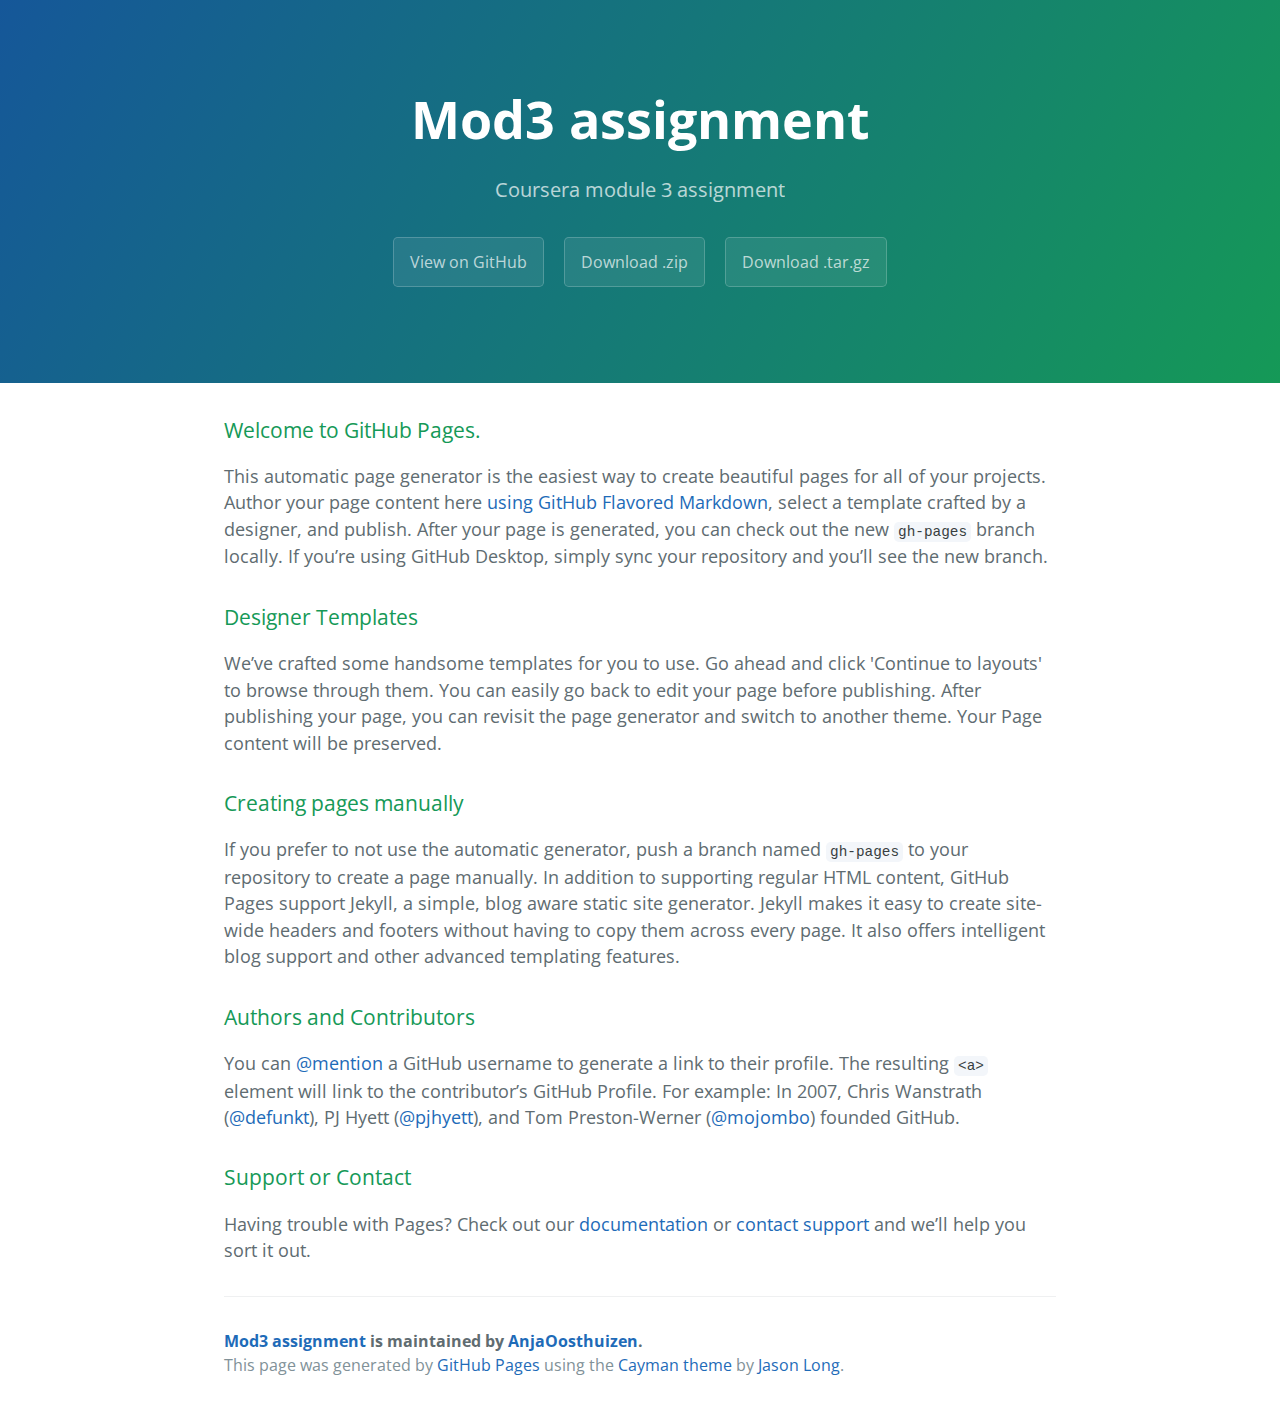
<file: index.html>
<!DOCTYPE html>
<html lang="en-us">
  <head>
    <meta charset="UTF-8">
    <title>Mod3 assignment by AnjaOosthuizen</title>
    <meta name="viewport" content="width=device-width, initial-scale=1">
    <link rel="stylesheet" type="text/css" href="stylesheets/normalize.css" media="screen">
    <link href='https://fonts.googleapis.com/css?family=Open+Sans:400,700' rel='stylesheet' type='text/css'>
    <link rel="stylesheet" type="text/css" href="stylesheets/stylesheet.css" media="screen">
    <link rel="stylesheet" type="text/css" href="stylesheets/github-light.css" media="screen">
  </head>
  <body>
    <section class="page-header">
      <h1 class="project-name">Mod3 assignment</h1>
      <h2 class="project-tagline">Coursera module 3 assignment</h2>
      <a href="https://github.com/AnjaOosthuizen/mod3_Assignment" class="btn">View on GitHub</a>
      <a href="https://github.com/AnjaOosthuizen/mod3_Assignment/zipball/master" class="btn">Download .zip</a>
      <a href="https://github.com/AnjaOosthuizen/mod3_Assignment/tarball/master" class="btn">Download .tar.gz</a>
    </section>

    <section class="main-content">
      <h3>
<a id="welcome-to-github-pages" class="anchor" href="#welcome-to-github-pages" aria-hidden="true"><span aria-hidden="true" class="octicon octicon-link"></span></a>Welcome to GitHub Pages.</h3>

<p>This automatic page generator is the easiest way to create beautiful pages for all of your projects. Author your page content here <a href="https://guides.github.com/features/mastering-markdown/">using GitHub Flavored Markdown</a>, select a template crafted by a designer, and publish. After your page is generated, you can check out the new <code>gh-pages</code> branch locally. If you’re using GitHub Desktop, simply sync your repository and you’ll see the new branch.</p>

<h3>
<a id="designer-templates" class="anchor" href="#designer-templates" aria-hidden="true"><span aria-hidden="true" class="octicon octicon-link"></span></a>Designer Templates</h3>

<p>We’ve crafted some handsome templates for you to use. Go ahead and click 'Continue to layouts' to browse through them. You can easily go back to edit your page before publishing. After publishing your page, you can revisit the page generator and switch to another theme. Your Page content will be preserved.</p>

<h3>
<a id="creating-pages-manually" class="anchor" href="#creating-pages-manually" aria-hidden="true"><span aria-hidden="true" class="octicon octicon-link"></span></a>Creating pages manually</h3>

<p>If you prefer to not use the automatic generator, push a branch named <code>gh-pages</code> to your repository to create a page manually. In addition to supporting regular HTML content, GitHub Pages support Jekyll, a simple, blog aware static site generator. Jekyll makes it easy to create site-wide headers and footers without having to copy them across every page. It also offers intelligent blog support and other advanced templating features.</p>

<h3>
<a id="authors-and-contributors" class="anchor" href="#authors-and-contributors" aria-hidden="true"><span aria-hidden="true" class="octicon octicon-link"></span></a>Authors and Contributors</h3>

<p>You can <a href="https://help.github.com/articles/basic-writing-and-formatting-syntax/#mentioning-users-and-teams" class="user-mention">@mention</a> a GitHub username to generate a link to their profile. The resulting <code>&lt;a&gt;</code> element will link to the contributor’s GitHub Profile. For example: In 2007, Chris Wanstrath (<a href="https://github.com/defunkt" class="user-mention">@defunkt</a>), PJ Hyett (<a href="https://github.com/pjhyett" class="user-mention">@pjhyett</a>), and Tom Preston-Werner (<a href="https://github.com/mojombo" class="user-mention">@mojombo</a>) founded GitHub.</p>

<h3>
<a id="support-or-contact" class="anchor" href="#support-or-contact" aria-hidden="true"><span aria-hidden="true" class="octicon octicon-link"></span></a>Support or Contact</h3>

<p>Having trouble with Pages? Check out our <a href="https://help.github.com/pages">documentation</a> or <a href="https://github.com/contact">contact support</a> and we’ll help you sort it out.</p>

      <footer class="site-footer">
        <span class="site-footer-owner"><a href="https://github.com/AnjaOosthuizen/mod3_Assignment">Mod3 assignment</a> is maintained by <a href="https://github.com/AnjaOosthuizen">AnjaOosthuizen</a>.</span>

        <span class="site-footer-credits">This page was generated by <a href="https://pages.github.com">GitHub Pages</a> using the <a href="https://github.com/jasonlong/cayman-theme">Cayman theme</a> by <a href="https://twitter.com/jasonlong">Jason Long</a>.</span>
      </footer>

    </section>

  
  </body>
</html>
</file>
<file: stylesheets/stylesheet.css>
* {
  box-sizing: border-box; }

body {
  padding: 0;
  margin: 0;
  font-family: "Open Sans", "Helvetica Neue", Helvetica, Arial, sans-serif;
  font-size: 16px;
  line-height: 1.5;
  color: #606c71; }

a {
  color: #1e6bb8;
  text-decoration: none; }
  a:hover {
    text-decoration: underline; }

.btn {
  display: inline-block;
  margin-bottom: 1rem;
  color: rgba(255, 255, 255, 0.7);
  background-color: rgba(255, 255, 255, 0.08);
  border-color: rgba(255, 255, 255, 0.2);
  border-style: solid;
  border-width: 1px;
  border-radius: 0.3rem;
  transition: color 0.2s, background-color 0.2s, border-color 0.2s; }
  .btn + .btn {
    margin-left: 1rem; }

.btn:hover {
  color: rgba(255, 255, 255, 0.8);
  text-decoration: none;
  background-color: rgba(255, 255, 255, 0.2);
  border-color: rgba(255, 255, 255, 0.3); }

@media screen and (min-width: 64em) {
  .btn {
    padding: 0.75rem 1rem; } }

@media screen and (min-width: 42em) and (max-width: 64em) {
  .btn {
    padding: 0.6rem 0.9rem;
    font-size: 0.9rem; } }

@media screen and (max-width: 42em) {
  .btn {
    display: block;
    width: 100%;
    padding: 0.75rem;
    font-size: 0.9rem; }
    .btn + .btn {
      margin-top: 1rem;
      margin-left: 0; } }

.page-header {
  color: #fff;
  text-align: center;
  background-color: #159957;
  background-image: linear-gradient(120deg, #155799, #159957); }

@media screen and (min-width: 64em) {
  .page-header {
    padding: 5rem 6rem; } }

@media screen and (min-width: 42em) and (max-width: 64em) {
  .page-header {
    padding: 3rem 4rem; } }

@media screen and (max-width: 42em) {
  .page-header {
    padding: 2rem 1rem; } }

.project-name {
  margin-top: 0;
  margin-bottom: 0.1rem; }

@media screen and (min-width: 64em) {
  .project-name {
    font-size: 3.25rem; } }

@media screen and (min-width: 42em) and (max-width: 64em) {
  .project-name {
    font-size: 2.25rem; } }

@media screen and (max-width: 42em) {
  .project-name {
    font-size: 1.75rem; } }

.project-tagline {
  margin-bottom: 2rem;
  font-weight: normal;
  opacity: 0.7; }

@media screen and (min-width: 64em) {
  .project-tagline {
    font-size: 1.25rem; } }

@media screen and (min-width: 42em) and (max-width: 64em) {
  .project-tagline {
    font-size: 1.15rem; } }

@media screen and (max-width: 42em) {
  .project-tagline {
    font-size: 1rem; } }

.main-content :first-child {
  margin-top: 0; }
.main-content img {
  max-width: 100%; }
.main-content h1, .main-content h2, .main-content h3, .main-content h4, .main-content h5, .main-content h6 {
  margin-top: 2rem;
  margin-bottom: 1rem;
  font-weight: normal;
  color: #159957; }
.main-content p {
  margin-bottom: 1em; }
.main-content code {
  padding: 2px 4px;
  font-family: Consolas, "Liberation Mono", Menlo, Courier, monospace;
  font-size: 0.9rem;
  color: #383e41;
  background-color: #f3f6fa;
  border-radius: 0.3rem; }
.main-content pre {
  padding: 0.8rem;
  margin-top: 0;
  margin-bottom: 1rem;
  font: 1rem Consolas, "Liberation Mono", Menlo, Courier, monospace;
  color: #567482;
  word-wrap: normal;
  background-color: #f3f6fa;
  border: solid 1px #dce6f0;
  border-radius: 0.3rem; }
  .main-content pre > code {
    padding: 0;
    margin: 0;
    font-size: 0.9rem;
    color: #567482;
    word-break: normal;
    white-space: pre;
    background: transparent;
    border: 0; }
.main-content .highlight {
  margin-bottom: 1rem; }
  .main-content .highlight pre {
    margin-bottom: 0;
    word-break: normal; }
.main-content .highlight pre, .main-content pre {
  padding: 0.8rem;
  overflow: auto;
  font-size: 0.9rem;
  line-height: 1.45;
  border-radius: 0.3rem; }
.main-content pre code, .main-content pre tt {
  display: inline;
  max-width: initial;
  padding: 0;
  margin: 0;
  overflow: initial;
  line-height: inherit;
  word-wrap: normal;
  background-color: transparent;
  border: 0; }
  .main-content pre code:before, .main-content pre code:after, .main-content pre tt:before, .main-content pre tt:after {
    content: normal; }
.main-content ul, .main-content ol {
  margin-top: 0; }
.main-content blockquote {
  padding: 0 1rem;
  margin-left: 0;
  color: #819198;
  border-left: 0.3rem solid #dce6f0; }
  .main-content blockquote > :first-child {
    margin-top: 0; }
  .main-content blockquote > :last-child {
    margin-bottom: 0; }
.main-content table {
  display: block;
  width: 100%;
  overflow: auto;
  word-break: normal;
  word-break: keep-all; }
  .main-content table th {
    font-weight: bold; }
  .main-content table th, .main-content table td {
    padding: 0.5rem 1rem;
    border: 1px solid #e9ebec; }
.main-content dl {
  padding: 0; }
  .main-content dl dt {
    padding: 0;
    margin-top: 1rem;
    font-size: 1rem;
    font-weight: bold; }
  .main-content dl dd {
    padding: 0;
    margin-bottom: 1rem; }
.main-content hr {
  height: 2px;
  padding: 0;
  margin: 1rem 0;
  background-color: #eff0f1;
  border: 0; }

@media screen and (min-width: 64em) {
  .main-content {
    max-width: 64rem;
    padding: 2rem 6rem;
    margin: 0 auto;
    font-size: 1.1rem; } }

@media screen and (min-width: 42em) and (max-width: 64em) {
  .main-content {
    padding: 2rem 4rem;
    font-size: 1.1rem; } }

@media screen and (max-width: 42em) {
  .main-content {
    padding: 2rem 1rem;
    font-size: 1rem; } }

.site-footer {
  padding-top: 2rem;
  margin-top: 2rem;
  border-top: solid 1px #eff0f1; }

.site-footer-owner {
  display: block;
  font-weight: bold; }

.site-footer-credits {
  color: #819198; }

@media screen and (min-width: 64em) {
  .site-footer {
    font-size: 1rem; } }

@media screen and (min-width: 42em) and (max-width: 64em) {
  .site-footer {
    font-size: 1rem; } }

@media screen and (max-width: 42em) {
  .site-footer {
    font-size: 0.9rem; } }
</file>
<file: stylesheets/github-light.css>
/*
   Copyright 2014 GitHub Inc.

   Licensed under the Apache License, Version 2.0 (the "License");
   you may not use this file except in compliance with the License.
   You may obtain a copy of the License at

       http://www.apache.org/licenses/LICENSE-2.0

   Unless required by applicable law or agreed to in writing, software
   distributed under the License is distributed on an "AS IS" BASIS,
   WITHOUT WARRANTIES OR CONDITIONS OF ANY KIND, either express or implied.
   See the License for the specific language governing permissions and
   limitations under the License.

*/

.pl-c /* comment */ {
  color: #969896;
}

.pl-c1      /* constant, markup.raw, meta.diff.header, meta.module-reference, meta.property-name, support, support.constant, support.variable, variable.other.constant */,
.pl-s .pl-v /* string variable */ {
  color: #0086b3;
}

.pl-e  /* entity */,
.pl-en /* entity.name */ {
  color: #795da3;
}

.pl-s .pl-s1 /* string source */,
.pl-smi      /* storage.modifier.import, storage.modifier.package, storage.type.java, variable.other, variable.parameter.function */ {
  color: #333;
}

.pl-ent /* entity.name.tag */ {
  color: #63a35c;
}

.pl-k /* keyword, storage, storage.type */ {
  color: #a71d5d;
}

.pl-pds              /* punctuation.definition.string, string.regexp.character-class */,
.pl-s                /* string */,
.pl-s .pl-pse .pl-s1 /* string punctuation.section.embedded source */,
.pl-sr               /* string.regexp */,
.pl-sr .pl-cce       /* string.regexp constant.character.escape */,
.pl-sr .pl-sra       /* string.regexp string.regexp.arbitrary-repitition */,
.pl-sr .pl-sre       /* string.regexp source.ruby.embedded */ {
  color: #183691;
}

.pl-v /* variable */ {
  color: #ed6a43;
}

.pl-id /* invalid.deprecated */ {
  color: #b52a1d;
}

.pl-ii /* invalid.illegal */ {
  background-color: #b52a1d;
  color: #f8f8f8;
}

.pl-sr .pl-cce /* string.regexp constant.character.escape */ {
  color: #63a35c;
  font-weight: bold;
}

.pl-ml /* markup.list */ {
  color: #693a17;
}

.pl-mh        /* markup.heading */,
.pl-mh .pl-en /* markup.heading entity.name */,
.pl-ms        /* meta.separator */ {
  color: #1d3e81;
  font-weight: bold;
}

.pl-mq /* markup.quote */ {
  color: #008080;
}

.pl-mi /* markup.italic */ {
  color: #333;
  font-style: italic;
}

.pl-mb /* markup.bold */ {
  color: #333;
  font-weight: bold;
}

.pl-md /* markup.deleted, meta.diff.header.from-file */ {
  background-color: #ffecec;
  color: #bd2c00;
}

.pl-mi1 /* markup.inserted, meta.diff.header.to-file */ {
  background-color: #eaffea;
  color: #55a532;
}

.pl-mdr /* meta.diff.range */ {
  color: #795da3;
  font-weight: bold;
}

.pl-mo /* meta.output */ {
  color: #1d3e81;
}
</file>
